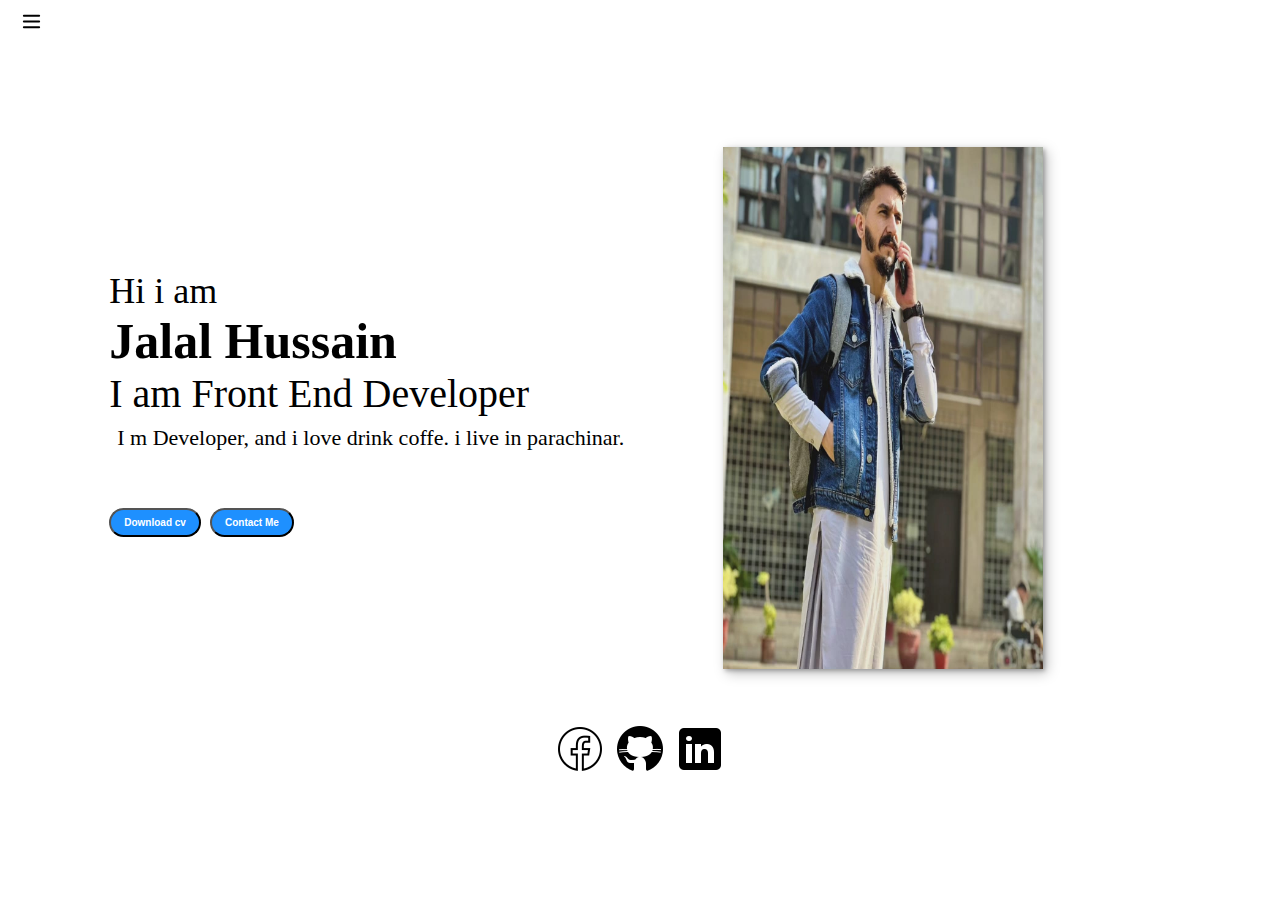
<file: index.html>
<!DOCTYPE html>
<html lang="en">

<head>
    <meta charset="UTF-8">
    <meta name="viewport" content="width=device-width, initial-scale=1.0">
    <title>Jalal Husaain</title>
    <link rel="stylesheet" href="style.css">
</head>

<body>
    <div class="container">
        <div class="sidebar sidebarGO">

            <nav>
                <ul>
                    <li><a href="index.html">Home</a></li>
                    <li><a href="intro.html">My intro</a></li>
                    <li><a href="service.html">Service</a></li>
                    <li><a href="blog.html">Blog</a></li>
                    <li><a href="contact.html">Contact Me</a></li>
                </ul>
            </nav>
        </div>
        <div class="main">
            <div class="hamburger">
                <img class="ham" src="ham.svg" alt="" width="23">
                <img class="cross" src="cross.webp" alt="" width="23">
            </div>
            <div class="infocontainer info2">
                <div class="devinfo">
                    <div class="hello">Hi i am </div>
                    <div class="name">Jalal Hussain</div>
                    <div class="about"> I am Front End Developer </div>
                    <div class="moreabout">I m Developer, and i love drink coffe. i live in parachinar.</div>
                    <div class="buttons">
                        <a href="cv.txt"> <button class="btn btn-sm">Download cv</button></a>
                        <a href="contact.html"> <button class="btn btn-sm">Contact Me</button></a>
                    </div>
                </div>
                <div class="devpic ig"><img src="khan.JPG" alt=""></div>
            </div>
        </div>
    </div>
    <script src="script.js"></script>
    <div class="icon">
        <a href=""><img src="icons8-facebook-50.png" alt=""></a>
        <a href="https://github.com/Jalalhussain1"><img src="github.png" alt=""></a>
        <a href="https://www.linkedin.com/in/jalal-hussain-9b13262b1/"><img src="linkdin.png" alt=""></a>
    </div>
</body>

</html>
</file>
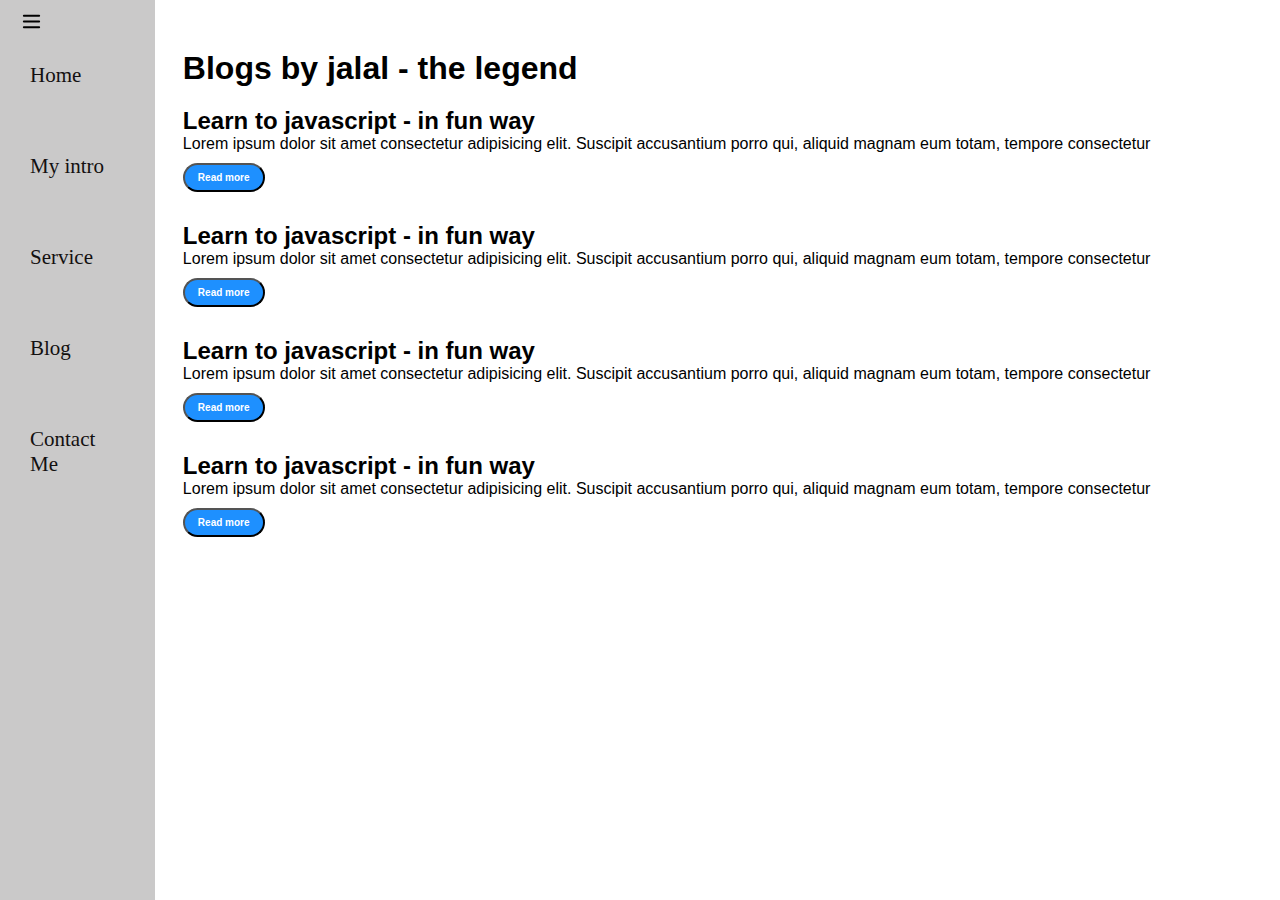
<file: blog.html>
<!DOCTYPE html>
<html lang="en">

<head>
    <meta charset="UTF-8">
    <meta name="viewport" content="width=device-width, initial-scale=1.0">
    <title>Jalal Husaain</title>
    <link rel="stylesheet" href="style.css">
</head>

<body>
    <div class="container">
        <div class="sidebar">

            <nav>
                <ul>
                    <li><a href="index.html">Home</a></li>
                    <li><a href="intro.html">My intro</a></li>
                    <li><a href="service.html">Service</a></li>
                    <li><a href="blog.html">Blog</a></li>
                    <li><a href="contact.html">Contact Me</a></li>
                </ul>
            </nav>
        </div>
        <div class="main">
            <div class="hamburger">
                <img class="ham" src="ham.svg" alt="" width="23">
                <img class="cross" src="cross.webp" alt="" width="23">
            </div>
            <div class="blogcontainer">
                <h1>Blogs by jalal - the legend</h1>
                <div class="blogitem">
                    <h2>Learn to javascript - in fun way</h2>
                    <p>Lorem ipsum dolor sit amet consectetur adipisicing elit. Suscipit accusantium porro qui, aliquid
                        magnam eum totam, tempore consectetur </p>
                     <button class="btn btn-sm">Read more</button>
                </div>
            
                <div class="blogitem">
                    <h2>Learn to javascript - in fun way</h2>
                    <p>Lorem ipsum dolor sit amet consectetur adipisicing elit. Suscipit accusantium porro qui, aliquid
                        magnam eum totam, tempore consectetur </p>
                        <button class="btn btn-sm">Read more</button>
                </div>
                <div class="blogitem">
                    <h2>Learn to javascript - in fun way</h2>
                    <p>Lorem ipsum dolor sit amet consectetur adipisicing elit. Suscipit accusantium porro qui, aliquid
                        magnam eum totam, tempore consectetur </p>
                        <button class="btn btn-sm">Read more</button>
                </div>
                <div class="blogitem">
                    <h2>Learn to javascript - in fun way</h2>
                    <p>Lorem ipsum dolor sit amet consectetur adipisicing elit. Suscipit accusantium porro qui, aliquid
                        magnam eum totam, tempore consectetur</p>
                        <button class="btn btn-sm">Read more</button>
                </div>
            </div>
            </div>
        </div>
    </div>
    <script src="script.js"></script>
</body>

</html>
</file>
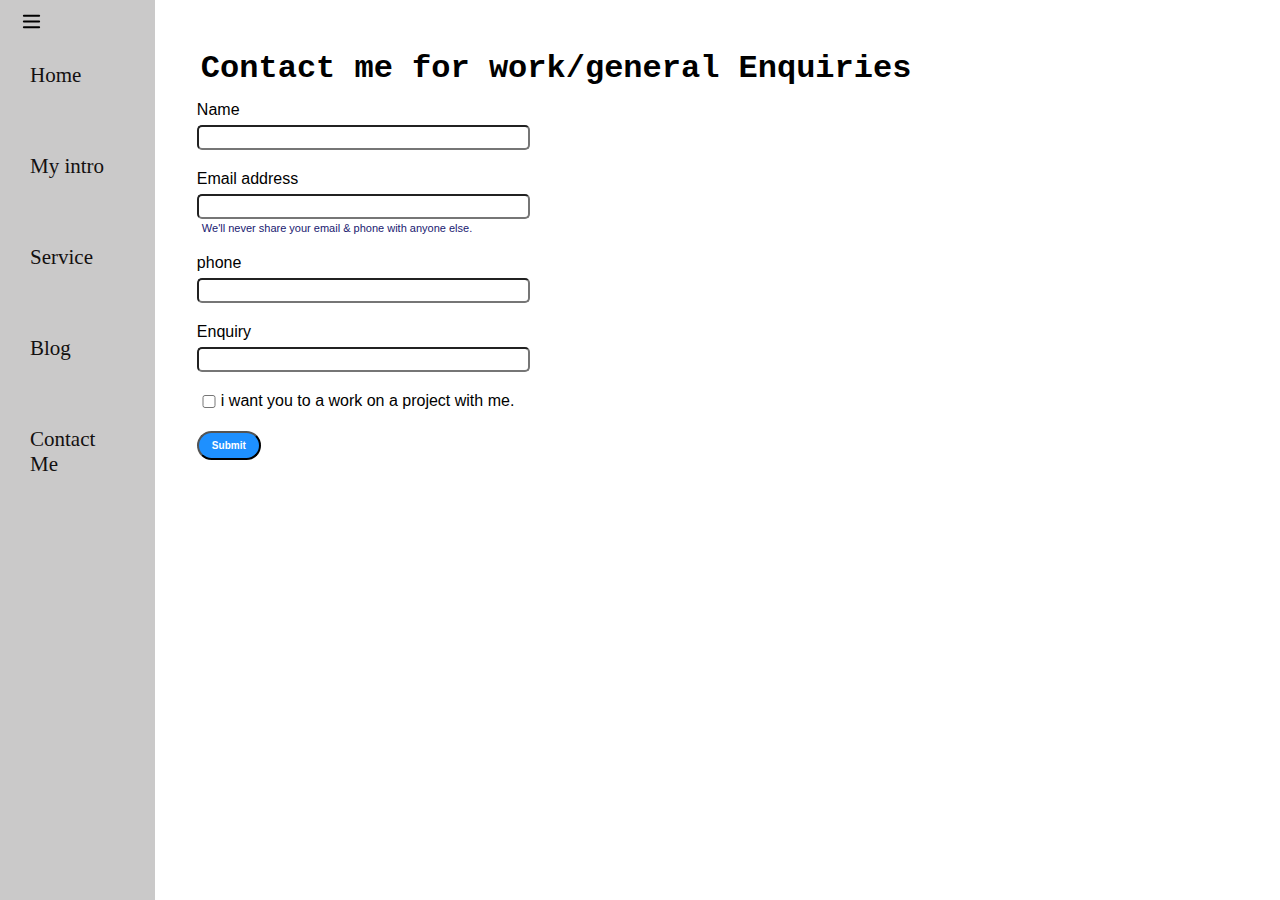
<file: contact.html>
<!DOCTYPE html>
<html lang="en">

<head>
    <meta charset="UTF-8">
    <meta name="viewport" content="width=device-width, initial-scale=1.0">
    <title>Jalal Husaain</title>
    <link rel="stylesheet" href="style.css">
</head>

<body>
    <div class="container">
        <div class="sidebar">

            <nav>
                <ul>
                    <li><a href="index.html">Home</a></li>
                    <li><a href="intro.html">My intro</a></li>
                    <li><a href="service.html">Service</a></li>
                    <li><a href="blog.html">Blog</a></li>
                    <li><a href="cotact.html">Contact Me</a></li>
                </ul>
            </nav>
        </div>
        <div class="main">
            <div class="hamburger">
                <img class="ham" src="ham.svg" alt="" width="23">
                <img class="cross" src="cross.webp" alt="" width="23">
            </div>
            <div class="contactform">
                <h1>Contact me for work/general Enquiries</h1>
                <form>
                   <div class="mb-3">
                        <label for="clientEmail1" class="form-label">Name</label>
                        <input type="Name" class="form-control" id="clientEmail1" aria-describedby="emailHelp"></div>
                    <div class="mb-3">
                      <label for="clientEmail1" class="form-label">Email address</label>
                      <input type="email" class="form-control" id="clientEmail1" aria-describedby="emailHelp">
                      <div id="emailHelp" class="form-text">We'll never share your email & phone with anyone else.</div>
                    </div>
                    <div class="mb-3">
                      <label for="clientphone" class="form-label">phone</label>
                      <input type="phone " class="form-control" id="clientphone">
                    </div>
                    <div class="mb-3">
                        <label for="clientEmail1" class="form-label">Enquiry</label>
                        <input type="Enquiry" class="form-control" id="clientEmail1" aria-describedby="emailHelp"></div>
                    <div class="mb-3" id="form-check">
                      <input type="checkbox" class=" " id="isclient">
                      <label class="form-check-label" for="isclient">i want you to a work on a project with me.</label>
                    </div>
                    
                    <button type="submit" class="btn btn-sm">Submit</button>
                  </form>
            </div>
        </div>
                   
        </div>
    </div>
    <script src="script.js"></script>
</body>

</html>
</file>
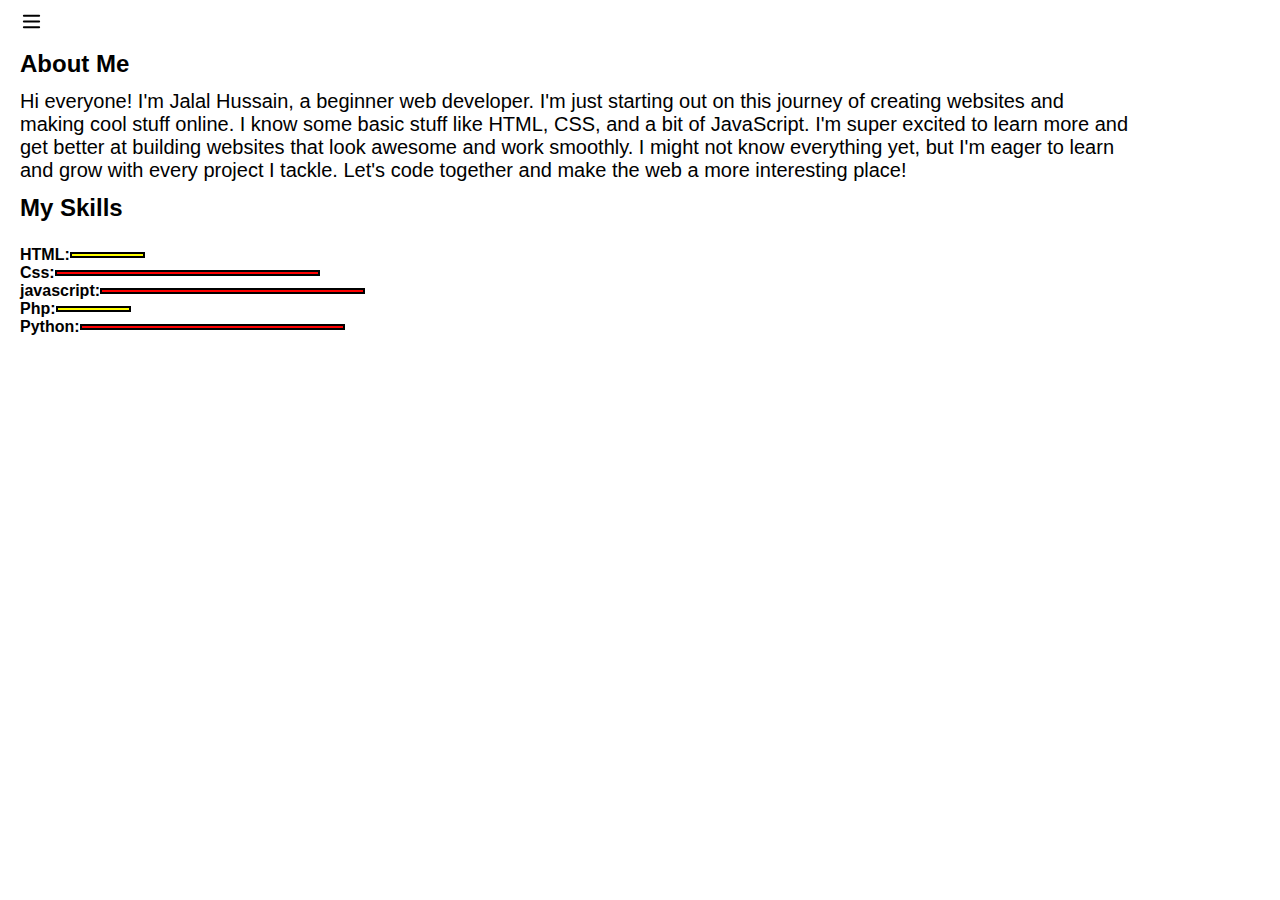
<file: intro.html>
<!DOCTYPE html>
<html lang="en">

<head>
    <meta charset="UTF-8">
    <meta name="viewport" content="width=device-width, initial-scale=1.0">
    <title>Jalal Husaain</title>
    <link rel="stylesheet" href="style.css">
</head>

<body>
    <div class="container">
        <div class="sidebar sidebarGO">

            <nav>
                <ul>
                    <li><a href="index.html">Home</a></li>
                    <li><a href="intro.html">My intro</a></li>
                    <li><a href="service.html">Service</a></li>
                    <li><a href="blog.html">Blog</a></li>
                    <li><a href="contact.html">Contact Me</a></li>
                </ul>
            </nav>
        </div>
        <div class="main">
            <div class="hamburger">
                <img class="ham" src="ham.svg" alt="" width="23">
                <img class="cross" src="cross.webp" alt="" width="23">
            </div>
            <div class="intro">
                <h2>About Me</h2>
                <p>Hi everyone!

                    I'm Jalal Hussain, a beginner web developer. I'm just starting out on this journey of creating websites and making cool stuff online. I know some basic stuff like HTML, CSS, and a bit of JavaScript.
                    
                    I'm super excited to learn more and get better at building websites that look awesome and work smoothly. I might not know everything yet, but I'm eager to learn and grow with every project I tackle.
                    
                    Let's code together and make the web a more interesting place!</p>
                <h2>My Skills</h2>
                <div class="skillcontainer">
                   <div class="skillitem">HTML: <div class="skill t5"> </div></div>
                    <div class="skillitem">Css: <div class="skill"> </div></div>
                   <div class="skillitem">javascript: <div class="skill"> </div></div>
                    <div class="skillitem">Php: <div class="skill t5"> </div> </div>
                    <div class="skillitem">Python: <div class="skill"> </div> </div>
                </div>
            </div>
        </div>
    </div>
    <script src="script.js"></script>
</body>

</html>
</file>
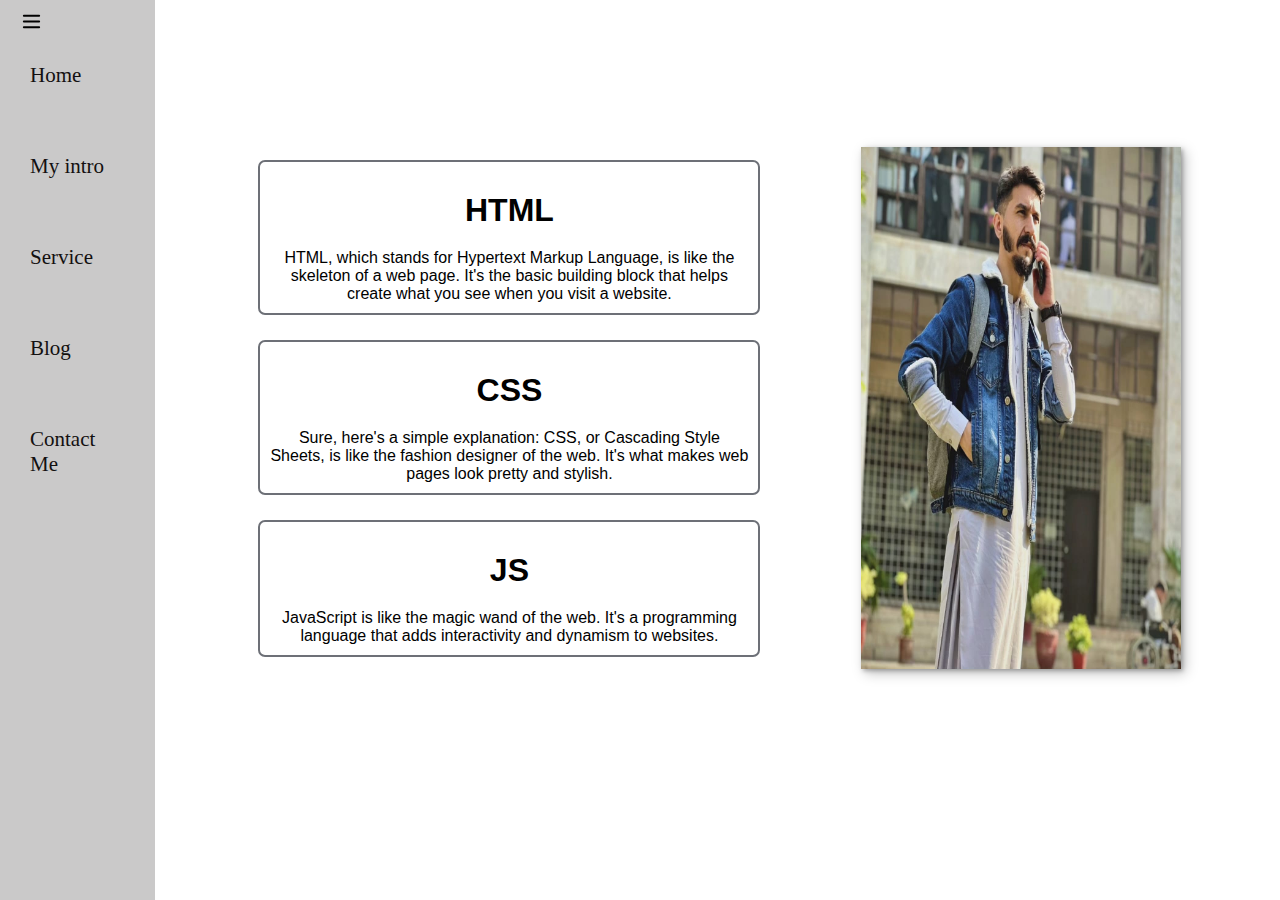
<file: service.html>
<!DOCTYPE html>
<html lang="en">

<head>
    <meta charset="UTF-8">
    <meta name="viewport" content="width=device-width, initial-scale=1.0">
    <title>Jalal Husaain</title>
    <link rel="stylesheet" href="style.css">
</head>

<body>
    <div class="container">
        <div class="sidebar sidebatGO">

            <nav>
                <ul>
                    <li><a href="index.html">Home</a></li>
                    <li><a href="intro.html">My intro</a></li>
                    <li><a href="service.html">Service</a></li>
                    <li><a href="blog.html">Blog</a></li>
                    <li><a href="contact.html">Contact Me</a></li>
                </ul>
            </nav>
        </div>
        <div class="main">
            <div class="hamburger">
                <img class="ham" src="ham.svg" alt="" width="23">
                <img class="cross" src="cross.webp" alt="" width="23">
            </div>
            <div class="infocontainer">
                <div class="devwork">
                    <div class="work">
                        <h1>HTML</h1>
                        <p>
                            HTML, which stands for Hypertext Markup Language, is like the skeleton of a web page. It's
                            the basic building block that helps create what you see when you visit a website.</p>
                    </div>
                    <div class="work">
                        <h1>CSS</h1>
                        <p>
                            Sure, here's a simple explanation:

                            CSS, or Cascading Style Sheets, is like the fashion designer of the web. It's what makes web
                            pages look pretty and stylish.</p>
                    </div>
                    <div class="work">
                        <div class="work-body">
                        <h1>JS</h1>
                        <p>JavaScript is like the magic wand of the web. It's a programming language that adds
                            interactivity and dynamism to websites.</p>
                        </div>
                    </div>

                </div>
                <div class="devpic"><img src="khan.JPG" alt=""></div>
            </div>
        </div>
    </div>
    <script src="script.js"></script>
</body>

</html>
</file>
<file: style.css>
* {
    margin: 0;
    padding: 0;
    box-sizing: border-box;
}    

.sidebar {
    background-color: rgba(12, 10, 10, 0.22);
    height: 100vh;
    transition: transform 0.3s ease-in;
}

.sidebar nav {

    padding: 30px;
    font-size: 15px;
}

.sidebar nav li {
    list-style: none;
    font-size: 21px;
    padding: 33px 0;
}

.sidebar nav li a {
    text-decoration: none;
    color: rgb(19, 16, 16);
}

.main {
    /*background-color: yellow;*/
    width: 90vw;
}

.container {
    display: flex;
}

.infocontainer {
    /* background-color: rgb(151, 10, 116);*/
    height: 58vh;
    width: 80vw;
    margin: auto;
    margin-top: 147px;
    justify-content: space-around;
    display: flex;
}

.devinfo {
    font-size: 36px;
    display: flex;
    justify-content: center;
    flex-direction: column;

}

.hello {
    font-size: 8empx;

}

.name {
    font-size: 50px;
    font-weight: bold;
}

.about {
    font-size: 40px;
}

.moreabout {
    margin: 8px;
    font-size: 22px;

}

.buttons {
    margin-top: 34px;
}

.btn {
    padding: 5px 10px;
    border-radius: 22px;
    color: white;
    background-color: dodgerblue;
    font-weight: bold;
    font-size: 15px;
    margin: 0 3px;
    cursor: pointer;
}

.btn-sm {
    font-size: 10px;
    padding: 7px 13px;
    margin: 10px 0;
}

.btn:hover {
    background-color: white;
    color: dodgerblue;
}

.devpic img {
    width: 25vw;
    height: 58vh;
    box-shadow: 0.25em 0.25em 0.75em rgba(0, 0, 0, .25),
        0.125em 0.125em 0.25em rgba(0, 0, 0, .25);

}

.contactform {
    font-family: 'Gill Sans', 'Gill Sans MT', Calibri, 'Trebuchet MS', sans-serif;
    padding: 0 34px;
    /* padding-top: 140px;*/
    margin: 88px;

}

/*.contactform form{
    margin: 0 40px;
}*/
.contactform h1 {
    font-family: 'Courier New', Courier, monospace;
    /*padding: 12px 0;*/
    margin: 4px;

}


.contactform div {
    padding: 10px 0;
    display: flex;
    flex-direction: column;
}

.contactform form div input {
    width: 26vw;
    border-radius: 5px;
    margin: 6px 0 0 0;
    padding: 3px;
}

#emailHelp {
    font-size: 11px;
    color: midnightblue;
    margin: 0 5px;
    padding: 3px 0 0 0;
}

#form-check {
    flex-direction: row;
}

#form-check input {
    width: 24px;
    margin: 3px 0;
}


.blogitem {
    margin: 20px;
    font-family: Arial, Helvetica, sans-serif;
}

h1 {
    font-family: 'Gill Sans', 'Gill Sans MT', Calibri, 'Trebuchet MS', sans-serif;
    margin: 20px;
}

p {
    font-family: 'Gill Sans', 'Gill Sans MT', Calibri, 'Trebuchet MS', sans-serif;
}


.intro h2 {
    font-family: 'Gill Sans', 'Gill Sans MT', Calibri, 'Trebuchet MS', sans-serif;
    margin: 12px;
}

.intro p{
font-family: 'Gill Sans', 'Gill Sans MT', Calibri, 'Trebuchet MS', sans-serif;
    margin: 12px;
    font-size: 20px;
  
}

.skillcontainer {
    padding: 12px;

}

.skillitem {
    display: flex;
    align-items: center;
    font-family: 'Gill Sans', 'Gill Sans MT', Calibri, 'Trebuchet MS', sans-serif;
    font-weight: 600;
}

.skill {
    width: 265px;
    height: 6px;
    background-color: red;
    border: 2px solid black;
}

.hundered {
    width: 265px;
    background-color: blueviolet;
}

.fifty {
    width: 125px;
    background-color: aqua;
}

.t5 {
    width: 75px;
    background-color: yellow;
}

.sidebarGO {
    transform: translate(-443px, 0px);
    position: absolute;
}

.hamburger {
    position: absolute;
    cursor: pointer;
    top: 10px;
    left: 10px;
    margin-left: 10px;

}

.cross {
    margin-left: 112Px;
}

@media(max-width: 1615px) {
    * {}

    .cross {
        margin-left: 100Px;
    }

    .sidebar {
        /*transform: translate(-443px, 0px);
       position: absolute;*/

    }
}
@media (max-width: 500px) {
    .info2{
        display: flex;
        flex-direction: column;
        margin-top: 12rem;
    }
    .ig img {
        width: 100%;
        height: 50vh;
        aspect-ratio: 1/1;
    }

    .icon{
    position: relative;
    bottom: -92px;
}

.work-body{
    overflow: hidden;
}

}
@media(max-width: 680px) {
    .cross{
        display: flex;
        margin-left: 83px;
    }
}
.intro,
.blogcontainer,
.contactform {
    margin: 50px 8px;
}

.icon {
    display: flex;
    justify-content: center;
    margin: 50px;
    align-items: center;


}

.icon a {

    justify-content: center;
    align-items: center;
    margin: 5px;
    border-radius: 70px;
}

.icon a:hover {
    box-shadow: 0 0 1em rgb(18, 19, 19);
    transform: scale(1.2);
}

.devwork {
    display: flex;
    align-items: center;
    justify-content: center;
    flex-wrap: wrap;
    max-width: 50%;
}

.work {
    border: 2px solid rgb(109, 112, 119);
    margin: 5px;
    max-width: 100%;
    max-height: 100%;
    justify-content: center;
    align-items: center;
    text-align: center;
    border-radius: 7px;
    flex: 1 1 30rem;
    padding: 10px;
}

.work:hover {
    box-shadow: 0 0 1em rgb(106, 106, 216);
    transform: scale(1.0);
}
</file>
